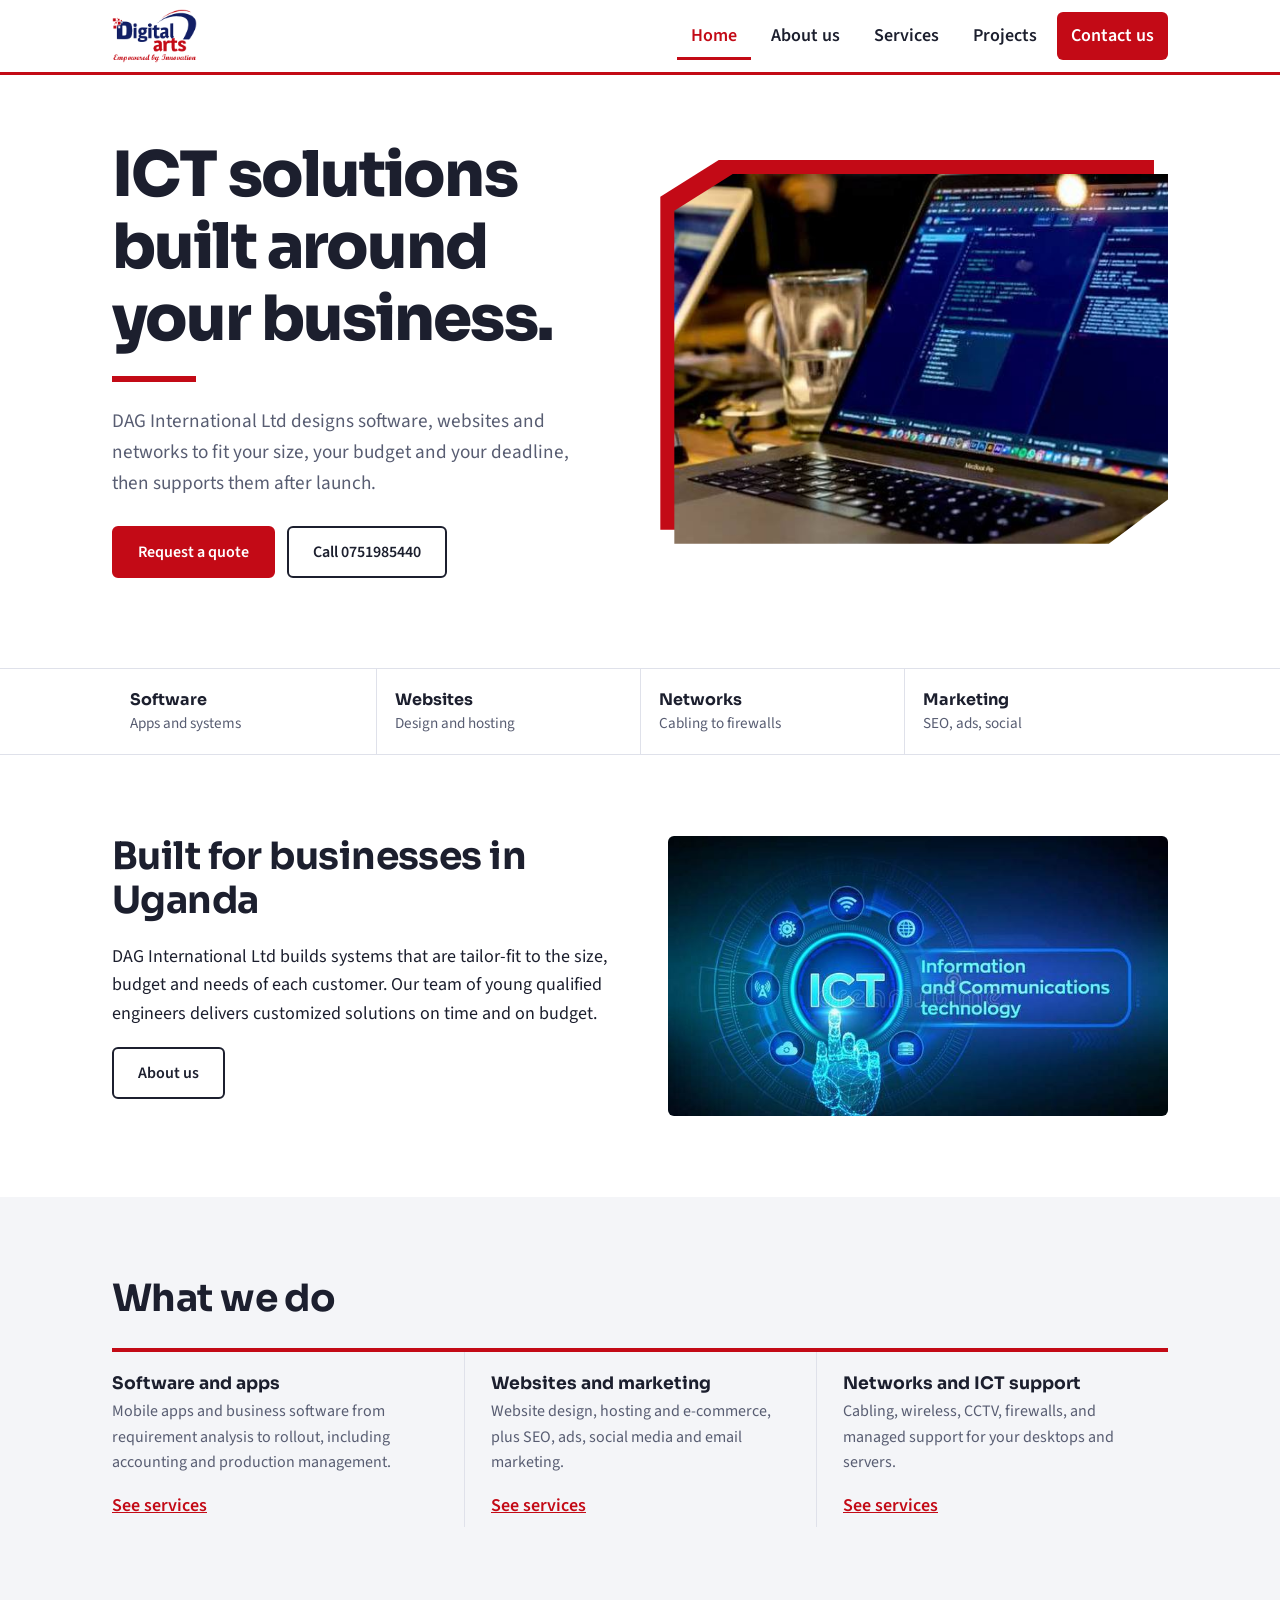
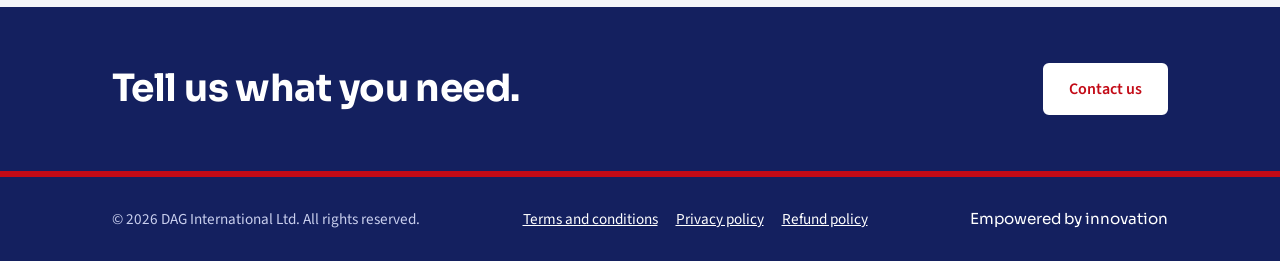
<file: index.html>
<!DOCTYPE html>
<html lang="en">
<head>
<meta charset="utf-8">
<meta name="viewport" content="width=device-width, initial-scale=1, viewport-fit=cover">
<title>DAG International Ltd | Digital Arts, ICT Solutions in Uganda</title>
<meta name="description" content="DAG International Ltd (Digital Arts) builds software, websites, networks and digital marketing for businesses in Uganda.">
<link rel="preconnect" href="https://fonts.googleapis.com">
<link rel="preconnect" href="https://fonts.gstatic.com" crossorigin>
<link href="https://fonts.googleapis.com/css2?family=Sora:wght@500;700;800&family=Source+Sans+3:wght@400;600&display=swap" rel="stylesheet">
<link rel="icon" href="assets/logo.png">
<link rel="stylesheet" href="assets/style.css">
</head>
<body>
<header>
  <div class="wrap">
    <a class="brand" href="index.html" aria-label="DAG International Ltd, Digital Arts home"><img src="assets/logo.png" alt="Digital Arts, empowered by innovation"></a>
    <button id="tg" aria-expanded="false" aria-controls="nav">Menu</button>
    <nav id="nav" aria-label="Main">
      <ul>
        <li><a aria-current="page" href="index.html">Home</a></li>
        <li><a href="about.html">About us</a></li>
        <li><a href="services.html">Services</a></li>
        <li><a href="projects.html">Projects</a></li>
        <li><a class="cta" href="contact.html">Contact us</a></li>
      </ul>
    </nav>
  </div>
</header>
<main>
<section id="home" class="hero">
  <div class="wrap">
    <div>
      <h1>ICT solutions built around your business.</h1>
      <p class="lead">DAG International Ltd designs software, websites and networks to fit your size, your budget and your deadline, then supports them after launch.</p>
      <div class="btns">
        <a class="btn red" href="contact.html">Request a quote</a>
        <a class="btn line" href="tel:+256751985440">Call 0751985440</a>
      </div>
    </div>
    <div class="shot"><img src="assets/hero.jpg" alt="Code open on a laptop in a developer’s workspace"></div>
  </div>
</section>
<div class="facts">
  <div class="wrap"><ul>
    <li>Software<span>Apps and systems</span></li>
    <li>Websites<span>Design and hosting</span></li>
    <li>Networks<span>Cabling to firewalls</span></li>
    <li>Marketing<span>SEO, ads, social</span></li>
  </ul></div>
</div>
<section><div class="wrap"><div class="about"><div><h2>Built for businesses in Uganda</h2><p>DAG International Ltd builds systems that are tailor-fit to the size, budget and needs of each customer. Our team of young qualified engineers delivers customized solutions on time and on budget.</p><p><a class="btn line" href="about.html">About us</a></p></div><img src="assets/ict.jpg" alt="Information and communications technology graphic" loading="lazy"></div></div></section>
<section class="alt"><div class="wrap"><h2>What we do</h2><div class="tz">
<div><h3>Software and apps</h3><p>Mobile apps and business software from requirement analysis to rollout, including accounting and production management.</p><a href="services.html">See services</a></div>
<div><h3>Websites and marketing</h3><p>Website design, hosting and e-commerce, plus SEO, ads, social media and email marketing.</p><a href="services.html">See services</a></div>
<div><h3>Networks and ICT support</h3><p>Cabling, wireless, CCTV, firewalls, and managed support for your desktops and servers.</p><a href="services.html">See services</a></div>
</div></div></section>
<div class="band-cta"><div class="wrap"><h2>Tell us what you need.</h2><a class="btn red" href="contact.html">Contact us</a></div></div>
</main>

<footer>
  <div class="wrap">
    <span>© <span id="y">2026</span> DAG International Ltd. All rights reserved.</span>
    <span class="flinks"><a href="terms.html">Terms and conditions</a><a href="privacy.html">Privacy policy</a><a href="refund.html">Refund policy</a></span>
    <em>Empowered by innovation</em>
  </div>
</footer>
<script>
document.getElementById("y").textContent=new Date().getFullYear();
var tg=document.getElementById("tg"),nav=document.getElementById("nav");
tg.addEventListener("click",function(){var o=nav.classList.toggle("open");tg.setAttribute("aria-expanded",o)});
nav.addEventListener("click",function(e){if(e.target.tagName==="A"){nav.classList.remove("open");tg.setAttribute("aria-expanded","false")}});
document.getElementById("f").addEventListener("submit",function(e){
  e.preventDefault();
  var n=document.getElementById("n").value.trim(),c=document.getElementById("c").value.trim(),m=document.getElementById("m").value.trim(),out=document.getElementById("msg");
  if(!n||!c||!m){out.textContent="Please fill in your name, contact and message.";return}
  out.textContent="Opening your email app. Press send to finish.";
  window.location.href="mailto:matovuabdul81@gmail.com?subject="+encodeURIComponent("Website enquiry from "+n)+"&body="+encodeURIComponent("Name: "+n+"\nContact: "+c+"\n\n"+m);
});
</script>
</body>
</html>
</file>
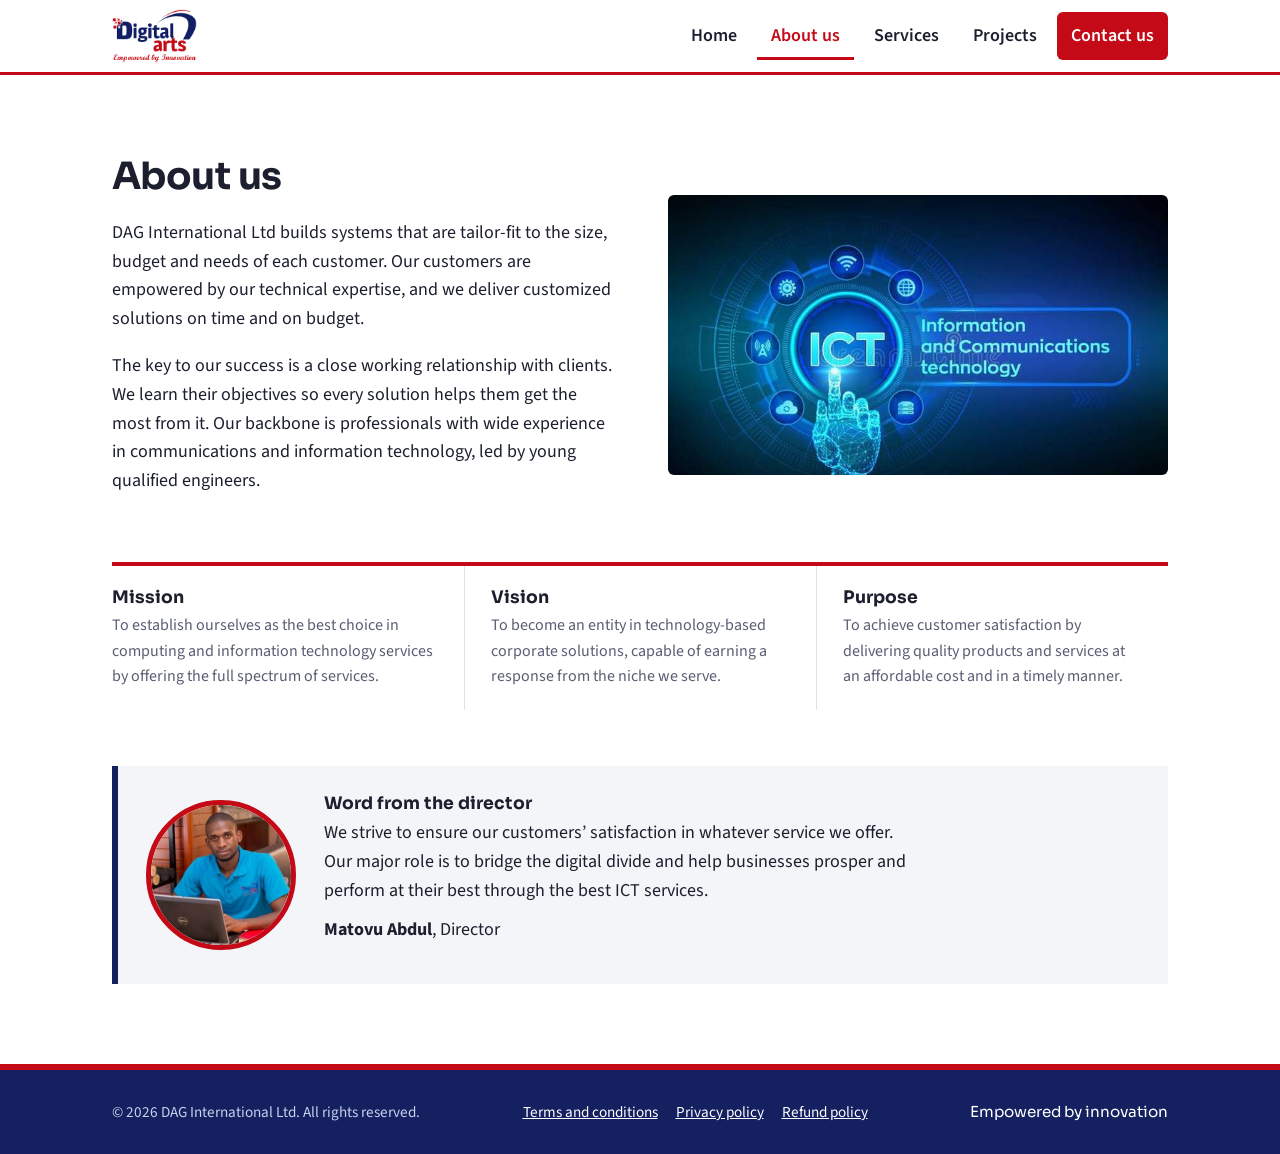
<file: about.html>
<!DOCTYPE html>
<html lang="en">
<head>
<meta charset="utf-8">
<meta name="viewport" content="width=device-width, initial-scale=1, viewport-fit=cover">
<title>About us | DAG International Ltd</title>
<meta name="description" content="About DAG International Ltd: our mission, vision, purpose and director.">
<link rel="preconnect" href="https://fonts.googleapis.com">
<link rel="preconnect" href="https://fonts.gstatic.com" crossorigin>
<link href="https://fonts.googleapis.com/css2?family=Sora:wght@500;700;800&family=Source+Sans+3:wght@400;600&display=swap" rel="stylesheet">
<link rel="icon" href="assets/logo.png">
<link rel="stylesheet" href="assets/style.css">
</head>
<body>
<header>
  <div class="wrap">
    <a class="brand" href="index.html" aria-label="DAG International Ltd, Digital Arts home"><img src="assets/logo.png" alt="Digital Arts, empowered by innovation"></a>
    <button id="tg" aria-expanded="false" aria-controls="nav">Menu</button>
    <nav id="nav" aria-label="Main">
      <ul>
        <li><a href="index.html">Home</a></li>
        <li><a aria-current="page" href="about.html">About us</a></li>
        <li><a href="services.html">Services</a></li>
        <li><a href="projects.html">Projects</a></li>
        <li><a class="cta" href="contact.html">Contact us</a></li>
      </ul>
    </nav>
  </div>
</header>
<main>
<section id="about">
  <div class="wrap">
    <div class="about">
      <div>
        <h2>About us</h2>
        <p>DAG International Ltd builds systems that are tailor-fit to the size, budget and needs of each customer. Our customers are empowered by our technical expertise, and we deliver customized solutions on time and on budget.</p>
        <p>The key to our success is a close working relationship with clients. We learn their objectives so every solution helps them get the most from it. Our backbone is professionals with wide experience in communications and information technology, led by young qualified engineers.</p>
      </div>
      <img src="assets/ict.jpg" alt="Information and communications technology graphic" loading="lazy">
    </div>
    <div class="triad">
      <div><h3>Mission</h3><p>To establish ourselves as the best choice in computing and information technology services by offering the full spectrum of services.</p></div>
      <div><h3>Vision</h3><p>To become an entity in technology-based corporate solutions, capable of earning a response from the niche we serve.</p></div>
      <div><h3>Purpose</h3><p>To achieve customer satisfaction by delivering quality products and services at an affordable cost and in a timely manner.</p></div>
    </div>
    <div class="dir">
      <img src="assets/dir.jpg" alt="Matovu Abdul, Director" loading="lazy">
      <div>
        <h3>Word from the director</h3>
        <p>We strive to ensure our customers’ satisfaction in whatever service we offer. Our major role is to bridge the digital divide and help businesses prosper and perform at their best through the best ICT services.</p>
        <p><b>Matovu Abdul</b>, Director</p>
      </div>
    </div>
  </div>
</section>
</main>

<footer>
  <div class="wrap">
    <span>© <span id="y">2026</span> DAG International Ltd. All rights reserved.</span>
    <span class="flinks"><a href="terms.html">Terms and conditions</a><a href="privacy.html">Privacy policy</a><a href="refund.html">Refund policy</a></span>
    <em>Empowered by innovation</em>
  </div>
</footer>
<script>
document.getElementById("y").textContent=new Date().getFullYear();
var tg=document.getElementById("tg"),nav=document.getElementById("nav");
tg.addEventListener("click",function(){var o=nav.classList.toggle("open");tg.setAttribute("aria-expanded",o)});
nav.addEventListener("click",function(e){if(e.target.tagName==="A"){nav.classList.remove("open");tg.setAttribute("aria-expanded","false")}});
document.getElementById("f").addEventListener("submit",function(e){
  e.preventDefault();
  var n=document.getElementById("n").value.trim(),c=document.getElementById("c").value.trim(),m=document.getElementById("m").value.trim(),out=document.getElementById("msg");
  if(!n||!c||!m){out.textContent="Please fill in your name, contact and message.";return}
  out.textContent="Opening your email app. Press send to finish.";
  window.location.href="mailto:matovuabdul81@gmail.com?subject="+encodeURIComponent("Website enquiry from "+n)+"&body="+encodeURIComponent("Name: "+n+"\nContact: "+c+"\n\n"+m);
});
</script>
</body>
</html>
</file>
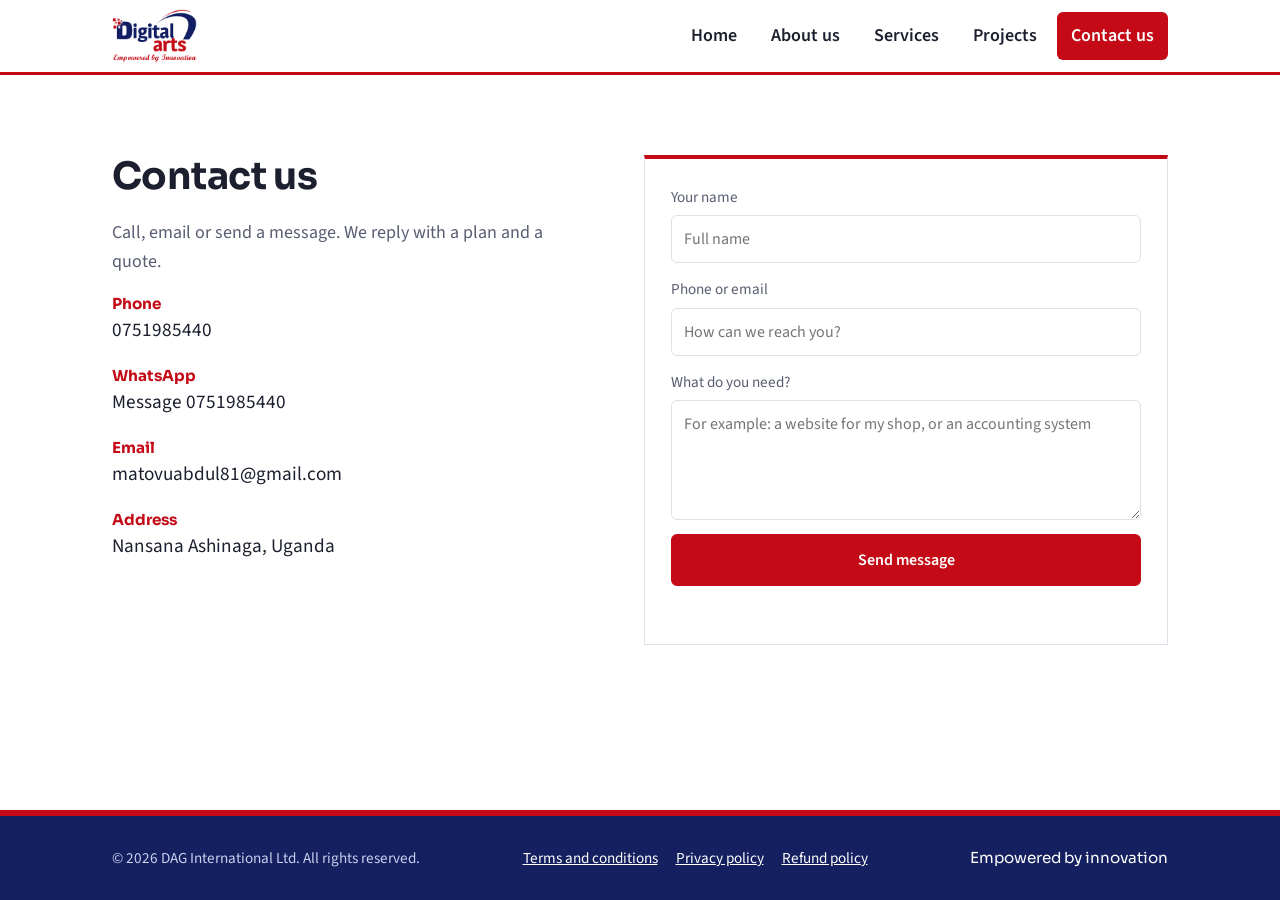
<file: contact.html>
<!DOCTYPE html>
<html lang="en">
<head>
<meta charset="utf-8">
<meta name="viewport" content="width=device-width, initial-scale=1, viewport-fit=cover">
<title>Contact us | DAG International Ltd</title>
<meta name="description" content="Phone, WhatsApp, email and address of DAG International Ltd.">
<link rel="preconnect" href="https://fonts.googleapis.com">
<link rel="preconnect" href="https://fonts.gstatic.com" crossorigin>
<link href="https://fonts.googleapis.com/css2?family=Sora:wght@500;700;800&family=Source+Sans+3:wght@400;600&display=swap" rel="stylesheet">
<link rel="icon" href="assets/logo.png">
<link rel="stylesheet" href="assets/style.css">
</head>
<body>
<header>
  <div class="wrap">
    <a class="brand" href="index.html" aria-label="DAG International Ltd, Digital Arts home"><img src="assets/logo.png" alt="Digital Arts, empowered by innovation"></a>
    <button id="tg" aria-expanded="false" aria-controls="nav">Menu</button>
    <nav id="nav" aria-label="Main">
      <ul>
        <li><a href="index.html">Home</a></li>
        <li><a href="about.html">About us</a></li>
        <li><a href="services.html">Services</a></li>
        <li><a href="projects.html">Projects</a></li>
        <li><a class="cta" href="contact.html">Contact us</a></li>
      </ul>
    </nav>
  </div>
</header>
<main>
<section id="contact">
  <div class="wrap contact">
    <div class="info">
      <h2>Contact us</h2>
      <p style="color:var(--muted)">Call, email or send a message. We reply with a plan and a quote.</p>
      <a href="tel:+256751985440"><b>Phone</b><span>0751985440</span></a>
      <a href="https://wa.me/256751985440"><b>WhatsApp</b><span>Message 0751985440</span></a>
      <a href="mailto:matovuabdul81@gmail.com"><b>Email</b><span>matovuabdul81@gmail.com</span></a>
      <div><b>Address</b><span>Nansana Ashinaga, Uganda</span></div>
    </div>
    <form id="f" novalidate>
      <label>Your name<input id="n" autocomplete="name" placeholder="Full name" required></label>
      <label>Phone or email<input id="c" autocomplete="email" placeholder="How can we reach you?" required></label>
      <label>What do you need?<textarea id="m" placeholder="For example: a website for my shop, or an accounting system" required></textarea></label>
      <button class="btn red" type="submit">Send message</button>
      <p id="msg" role="status"></p>
    </form>
  </div>
</section>
</main>

<footer>
  <div class="wrap">
    <span>© <span id="y">2026</span> DAG International Ltd. All rights reserved.</span>
    <span class="flinks"><a href="terms.html">Terms and conditions</a><a href="privacy.html">Privacy policy</a><a href="refund.html">Refund policy</a></span>
    <em>Empowered by innovation</em>
  </div>
</footer>
<script>
document.getElementById("y").textContent=new Date().getFullYear();
var tg=document.getElementById("tg"),nav=document.getElementById("nav");
tg.addEventListener("click",function(){var o=nav.classList.toggle("open");tg.setAttribute("aria-expanded",o)});
nav.addEventListener("click",function(e){if(e.target.tagName==="A"){nav.classList.remove("open");tg.setAttribute("aria-expanded","false")}});
document.getElementById("f").addEventListener("submit",function(e){
  e.preventDefault();
  var n=document.getElementById("n").value.trim(),c=document.getElementById("c").value.trim(),m=document.getElementById("m").value.trim(),out=document.getElementById("msg");
  if(!n||!c||!m){out.textContent="Please fill in your name, contact and message.";return}
  out.textContent="Opening your email app. Press send to finish.";
  window.location.href="mailto:matovuabdul81@gmail.com?subject="+encodeURIComponent("Website enquiry from "+n)+"&body="+encodeURIComponent("Name: "+n+"\nContact: "+c+"\n\n"+m);
});
</script>
</body>
</html>
</file>
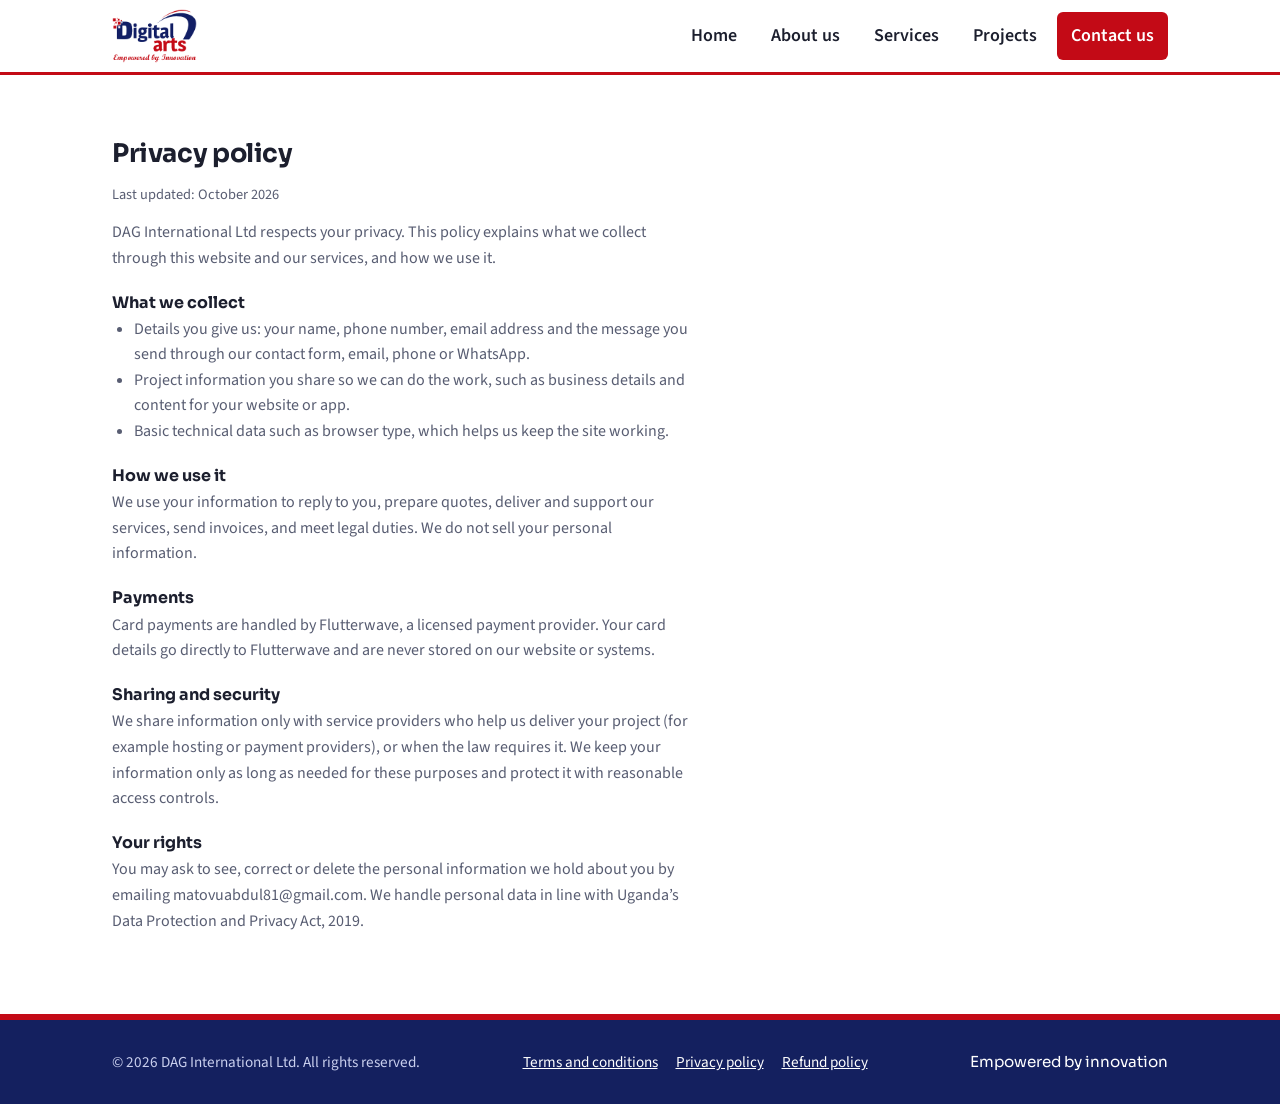
<file: privacy.html>
<!DOCTYPE html>
<html lang="en">
<head>
<meta charset="utf-8">
<meta name="viewport" content="width=device-width, initial-scale=1, viewport-fit=cover">
<title>Privacy policy | DAG International Ltd</title>
<meta name="description" content="Privacy policy of DAG International Ltd.">
<link rel="preconnect" href="https://fonts.googleapis.com">
<link rel="preconnect" href="https://fonts.gstatic.com" crossorigin>
<link href="https://fonts.googleapis.com/css2?family=Sora:wght@500;700;800&family=Source+Sans+3:wght@400;600&display=swap" rel="stylesheet">
<link rel="icon" href="assets/logo.png">
<link rel="stylesheet" href="assets/style.css">
</head>
<body>
<header>
  <div class="wrap">
    <a class="brand" href="index.html" aria-label="DAG International Ltd, Digital Arts home"><img src="assets/logo.png" alt="Digital Arts, empowered by innovation"></a>
    <button id="tg" aria-expanded="false" aria-controls="nav">Menu</button>
    <nav id="nav" aria-label="Main">
      <ul>
        <li><a href="index.html">Home</a></li>
        <li><a href="about.html">About us</a></li>
        <li><a href="services.html">Services</a></li>
        <li><a href="projects.html">Projects</a></li>
        <li><a class="cta" href="contact.html">Contact us</a></li>
      </ul>
    </nav>
  </div>
</header>
<main>
<section id="privacy" class="legal "><div class="wrap"><h2>Privacy policy</h2><p class="upd">Last updated: October 2026</p>
<p>DAG International Ltd respects your privacy. This policy explains what we collect through this website and our services, and how we use it.</p>
<h3>What we collect</h3><ul><li>Details you give us: your name, phone number, email address and the message you send through our contact form, email, phone or WhatsApp.</li><li>Project information you share so we can do the work, such as business details and content for your website or app.</li><li>Basic technical data such as browser type, which helps us keep the site working.</li></ul>
<h3>How we use it</h3><p>We use your information to reply to you, prepare quotes, deliver and support our services, send invoices, and meet legal duties. We do not sell your personal information.</p>
<h3>Payments</h3><p>Card payments are handled by Flutterwave, a licensed payment provider. Your card details go directly to Flutterwave and are never stored on our website or systems.</p>
<h3>Sharing and security</h3><p>We share information only with service providers who help us deliver your project (for example hosting or payment providers), or when the law requires it. We keep your information only as long as needed for these purposes and protect it with reasonable access controls.</p>
<h3>Your rights</h3><p>You may ask to see, correct or delete the personal information we hold about you by emailing matovuabdul81@gmail.com. We handle personal data in line with Uganda’s Data Protection and Privacy Act, 2019.</p></div></section>
</main>

<footer>
  <div class="wrap">
    <span>© <span id="y">2026</span> DAG International Ltd. All rights reserved.</span>
    <span class="flinks"><a href="terms.html">Terms and conditions</a><a href="privacy.html">Privacy policy</a><a href="refund.html">Refund policy</a></span>
    <em>Empowered by innovation</em>
  </div>
</footer>
<script>
document.getElementById("y").textContent=new Date().getFullYear();
var tg=document.getElementById("tg"),nav=document.getElementById("nav");
tg.addEventListener("click",function(){var o=nav.classList.toggle("open");tg.setAttribute("aria-expanded",o)});
nav.addEventListener("click",function(e){if(e.target.tagName==="A"){nav.classList.remove("open");tg.setAttribute("aria-expanded","false")}});
document.getElementById("f").addEventListener("submit",function(e){
  e.preventDefault();
  var n=document.getElementById("n").value.trim(),c=document.getElementById("c").value.trim(),m=document.getElementById("m").value.trim(),out=document.getElementById("msg");
  if(!n||!c||!m){out.textContent="Please fill in your name, contact and message.";return}
  out.textContent="Opening your email app. Press send to finish.";
  window.location.href="mailto:matovuabdul81@gmail.com?subject="+encodeURIComponent("Website enquiry from "+n)+"&body="+encodeURIComponent("Name: "+n+"\nContact: "+c+"\n\n"+m);
});
</script>
</body>
</html>
</file>
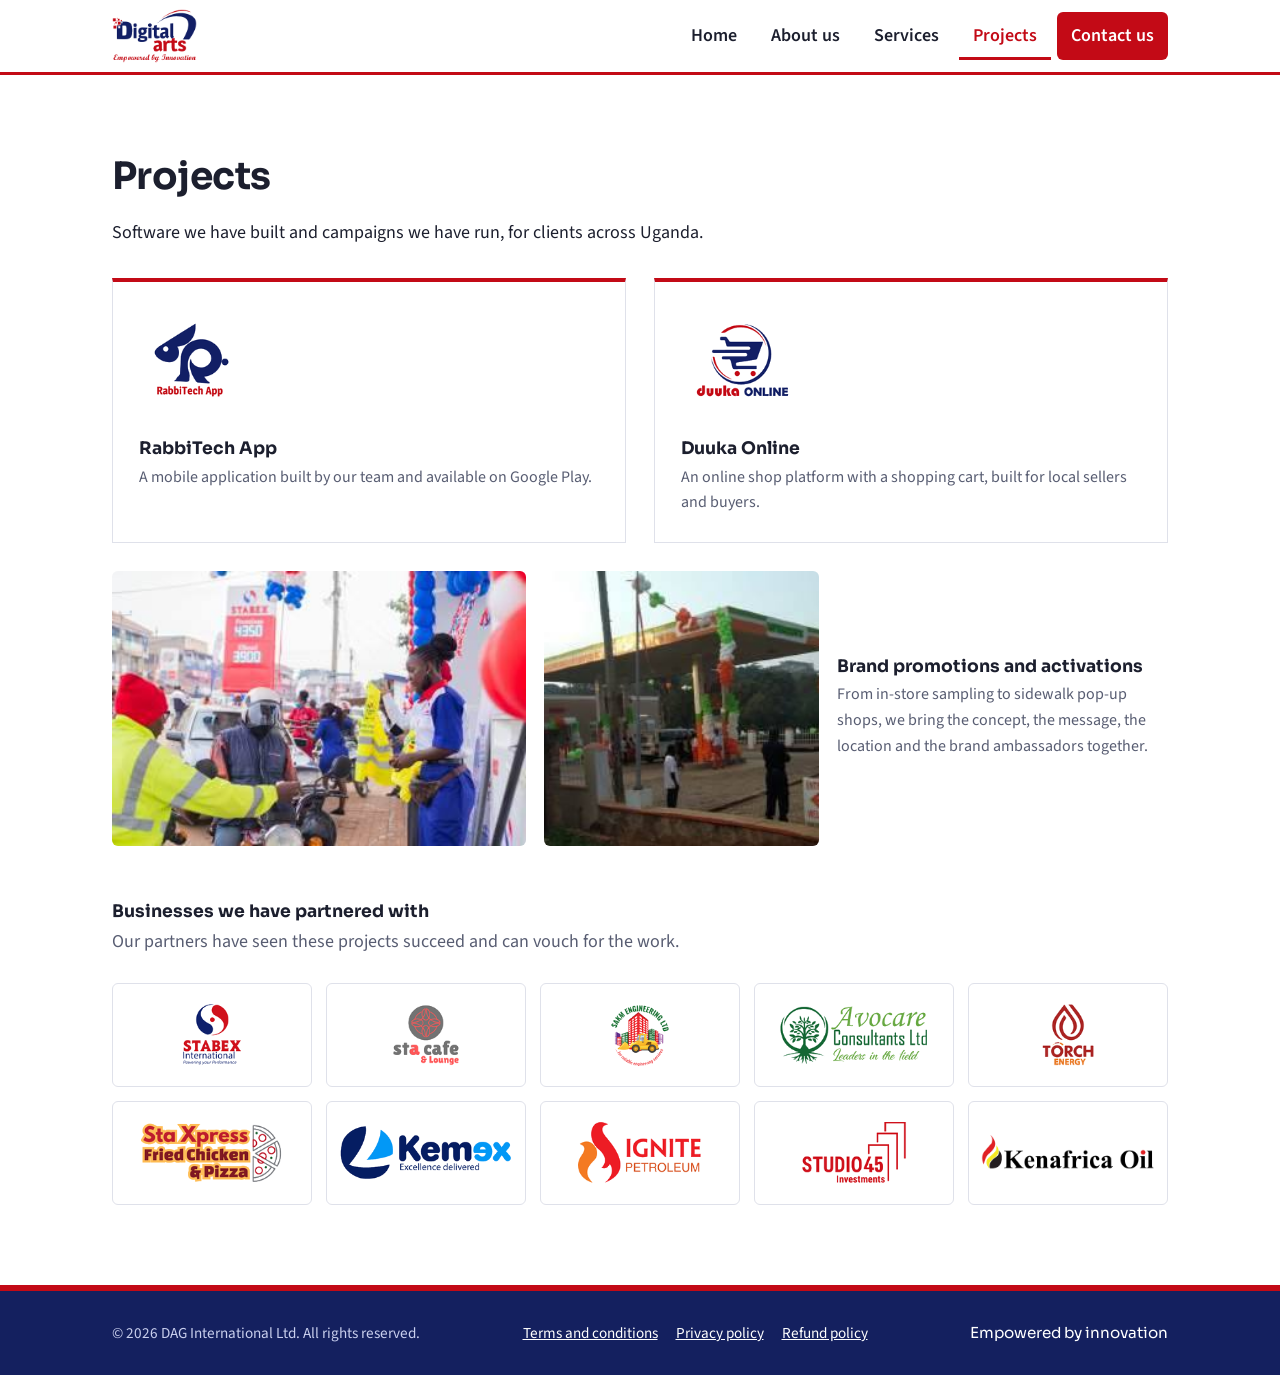
<file: projects.html>
<!DOCTYPE html>
<html lang="en">
<head>
<meta charset="utf-8">
<meta name="viewport" content="width=device-width, initial-scale=1, viewport-fit=cover">
<title>Projects | DAG International Ltd</title>
<meta name="description" content="Software, brand activations and partners of DAG International Ltd.">
<link rel="preconnect" href="https://fonts.googleapis.com">
<link rel="preconnect" href="https://fonts.gstatic.com" crossorigin>
<link href="https://fonts.googleapis.com/css2?family=Sora:wght@500;700;800&family=Source+Sans+3:wght@400;600&display=swap" rel="stylesheet">
<link rel="icon" href="assets/logo.png">
<link rel="stylesheet" href="assets/style.css">
</head>
<body>
<header>
  <div class="wrap">
    <a class="brand" href="index.html" aria-label="DAG International Ltd, Digital Arts home"><img src="assets/logo.png" alt="Digital Arts, empowered by innovation"></a>
    <button id="tg" aria-expanded="false" aria-controls="nav">Menu</button>
    <nav id="nav" aria-label="Main">
      <ul>
        <li><a href="index.html">Home</a></li>
        <li><a href="about.html">About us</a></li>
        <li><a href="services.html">Services</a></li>
        <li><a aria-current="page" href="projects.html">Projects</a></li>
        <li><a class="cta" href="contact.html">Contact us</a></li>
      </ul>
    </nav>
  </div>
</header>
<main>
<section id="projects">
  <div class="wrap">
    <h2>Projects</h2>
    <p>Software we have built and campaigns we have run, for clients across Uganda.</p>
    <div class="projects">
      <div class="proj"><div class="lg"><img src="assets/rabbitech.png" alt="RabbiTech App logo" loading="lazy"></div><h3>RabbiTech App</h3><p>A mobile application built by our team and available on Google Play.</p></div>
      <div class="proj"><div class="lg"><img src="assets/duuka.png" alt="Duuka Online logo" loading="lazy"></div><h3>Duuka Online</h3><p>An online shop platform with a shopping cart, built for local sellers and buyers.</p></div>
    </div>
    <div class="act">
      <img src="assets/act1.jpg" alt="Fuel station decorated for a brand activation" loading="lazy">
      <img src="assets/act2.jpg" alt="Brand ambassadors at a street promotion" loading="lazy">
      <div><h3>Brand promotions and activations</h3><p>From in-store sampling to sidewalk pop-up shops, we bring the concept, the message, the location and the brand ambassadors together.</p></div>
    </div>
    <h3 style="margin-top:56px">Businesses we have partnered with</h3>
    <p style="color:var(--muted);margin:6px 0 0">Our partners have seen these projects succeed and can vouch for the work.</p>
    <div class="clients">
      <div><img src="assets/stabex.png" alt="Stabex International" loading="lazy"></div>
      <div><img src="assets/stacafe.png" alt="Sta Cafe and Lounge" loading="lazy"></div>
      <div><img src="assets/sakm.png" alt="SAKM Engineering Ltd" loading="lazy"></div>
      <div><img src="assets/avocare.png" alt="Avocare Consultants Ltd" loading="lazy"></div>
      <div><img src="assets/torch.png" alt="Torch Energy" loading="lazy"></div>
      <div><img src="assets/staxpress.png" alt="Sta Xpress Fried Chicken and Pizza" loading="lazy"></div>
      <div><img src="assets/kemex.png" alt="Kemex" loading="lazy"></div>
      <div><img src="assets/ignite.png" alt="Ignite Petroleum" loading="lazy"></div>
      <div><img src="assets/studio45.png" alt="Studio 45 Investments" loading="lazy"></div>
      <div><img src="assets/kenafrica.png" alt="Kenafrica Oil" loading="lazy"></div>
    </div>
  </div>
</section>
</main>

<footer>
  <div class="wrap">
    <span>© <span id="y">2026</span> DAG International Ltd. All rights reserved.</span>
    <span class="flinks"><a href="terms.html">Terms and conditions</a><a href="privacy.html">Privacy policy</a><a href="refund.html">Refund policy</a></span>
    <em>Empowered by innovation</em>
  </div>
</footer>
<script>
document.getElementById("y").textContent=new Date().getFullYear();
var tg=document.getElementById("tg"),nav=document.getElementById("nav");
tg.addEventListener("click",function(){var o=nav.classList.toggle("open");tg.setAttribute("aria-expanded",o)});
nav.addEventListener("click",function(e){if(e.target.tagName==="A"){nav.classList.remove("open");tg.setAttribute("aria-expanded","false")}});
document.getElementById("f").addEventListener("submit",function(e){
  e.preventDefault();
  var n=document.getElementById("n").value.trim(),c=document.getElementById("c").value.trim(),m=document.getElementById("m").value.trim(),out=document.getElementById("msg");
  if(!n||!c||!m){out.textContent="Please fill in your name, contact and message.";return}
  out.textContent="Opening your email app. Press send to finish.";
  window.location.href="mailto:matovuabdul81@gmail.com?subject="+encodeURIComponent("Website enquiry from "+n)+"&body="+encodeURIComponent("Name: "+n+"\nContact: "+c+"\n\n"+m);
});
</script>
</body>
</html>
</file>
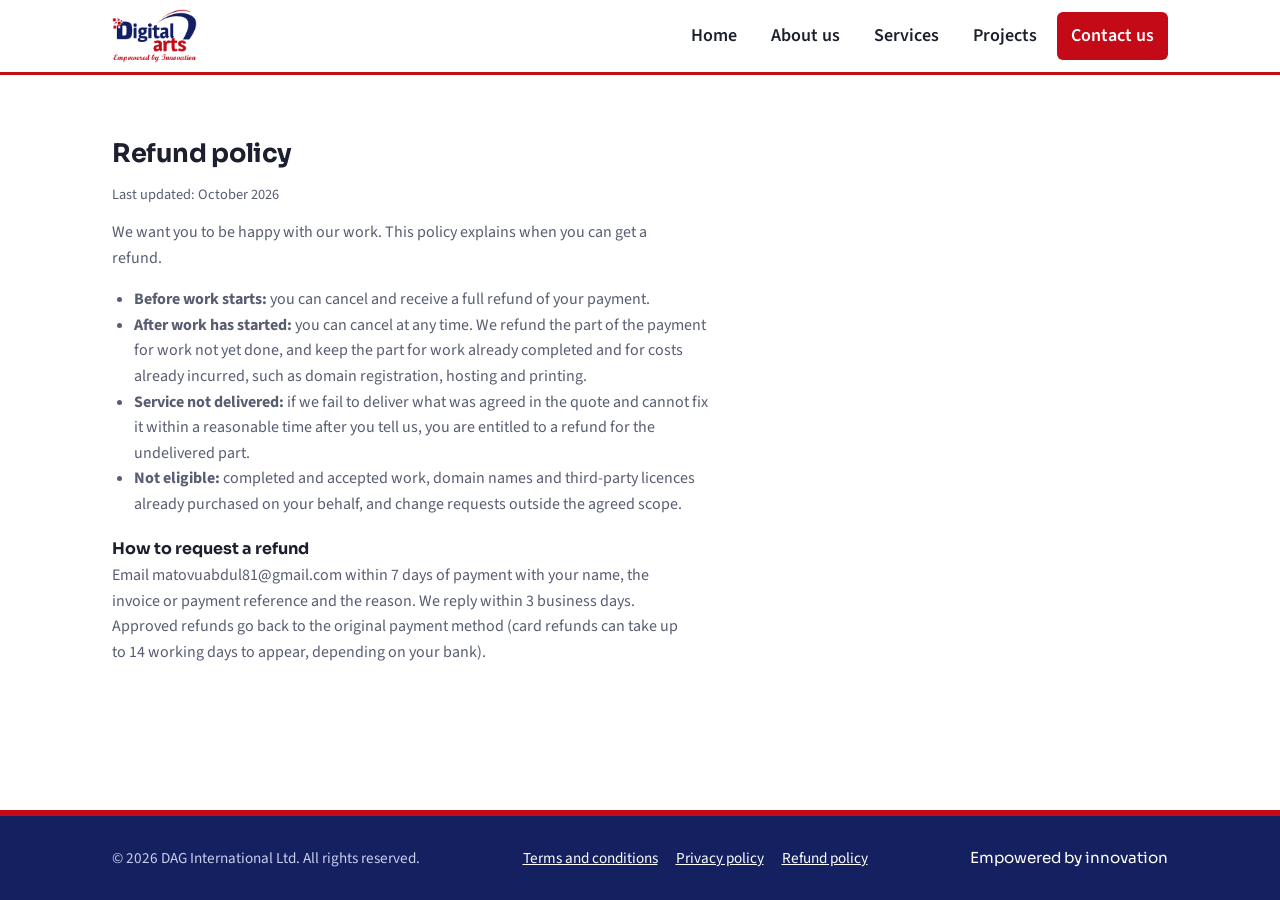
<file: refund.html>
<!DOCTYPE html>
<html lang="en">
<head>
<meta charset="utf-8">
<meta name="viewport" content="width=device-width, initial-scale=1, viewport-fit=cover">
<title>Refund policy | DAG International Ltd</title>
<meta name="description" content="Refund policy of DAG International Ltd.">
<link rel="preconnect" href="https://fonts.googleapis.com">
<link rel="preconnect" href="https://fonts.gstatic.com" crossorigin>
<link href="https://fonts.googleapis.com/css2?family=Sora:wght@500;700;800&family=Source+Sans+3:wght@400;600&display=swap" rel="stylesheet">
<link rel="icon" href="assets/logo.png">
<link rel="stylesheet" href="assets/style.css">
</head>
<body>
<header>
  <div class="wrap">
    <a class="brand" href="index.html" aria-label="DAG International Ltd, Digital Arts home"><img src="assets/logo.png" alt="Digital Arts, empowered by innovation"></a>
    <button id="tg" aria-expanded="false" aria-controls="nav">Menu</button>
    <nav id="nav" aria-label="Main">
      <ul>
        <li><a href="index.html">Home</a></li>
        <li><a href="about.html">About us</a></li>
        <li><a href="services.html">Services</a></li>
        <li><a href="projects.html">Projects</a></li>
        <li><a class="cta" href="contact.html">Contact us</a></li>
      </ul>
    </nav>
  </div>
</header>
<main>
<section id="refund" class="legal"><div class="wrap"><h2>Refund policy</h2><p class="upd">Last updated: October 2026</p>
<p>We want you to be happy with our work. This policy explains when you can get a refund.</p>
<ul><li><b>Before work starts:</b> you can cancel and receive a full refund of your payment.</li><li><b>After work has started:</b> you can cancel at any time. We refund the part of the payment for work not yet done, and keep the part for work already completed and for costs already incurred, such as domain registration, hosting and printing.</li><li><b>Service not delivered:</b> if we fail to deliver what was agreed in the quote and cannot fix it within a reasonable time after you tell us, you are entitled to a refund for the undelivered part.</li><li><b>Not eligible:</b> completed and accepted work, domain names and third-party licences already purchased on your behalf, and change requests outside the agreed scope.</li></ul>
<h3>How to request a refund</h3><p>Email matovuabdul81@gmail.com within 7 days of payment with your name, the invoice or payment reference and the reason. We reply within 3 business days. Approved refunds go back to the original payment method (card refunds can take up to 14 working days to appear, depending on your bank).</p></div></section>
</main>

<footer>
  <div class="wrap">
    <span>© <span id="y">2026</span> DAG International Ltd. All rights reserved.</span>
    <span class="flinks"><a href="terms.html">Terms and conditions</a><a href="privacy.html">Privacy policy</a><a href="refund.html">Refund policy</a></span>
    <em>Empowered by innovation</em>
  </div>
</footer>
<script>
document.getElementById("y").textContent=new Date().getFullYear();
var tg=document.getElementById("tg"),nav=document.getElementById("nav");
tg.addEventListener("click",function(){var o=nav.classList.toggle("open");tg.setAttribute("aria-expanded",o)});
nav.addEventListener("click",function(e){if(e.target.tagName==="A"){nav.classList.remove("open");tg.setAttribute("aria-expanded","false")}});
document.getElementById("f").addEventListener("submit",function(e){
  e.preventDefault();
  var n=document.getElementById("n").value.trim(),c=document.getElementById("c").value.trim(),m=document.getElementById("m").value.trim(),out=document.getElementById("msg");
  if(!n||!c||!m){out.textContent="Please fill in your name, contact and message.";return}
  out.textContent="Opening your email app. Press send to finish.";
  window.location.href="mailto:matovuabdul81@gmail.com?subject="+encodeURIComponent("Website enquiry from "+n)+"&body="+encodeURIComponent("Name: "+n+"\nContact: "+c+"\n\n"+m);
});
</script>
</body>
</html>
</file>
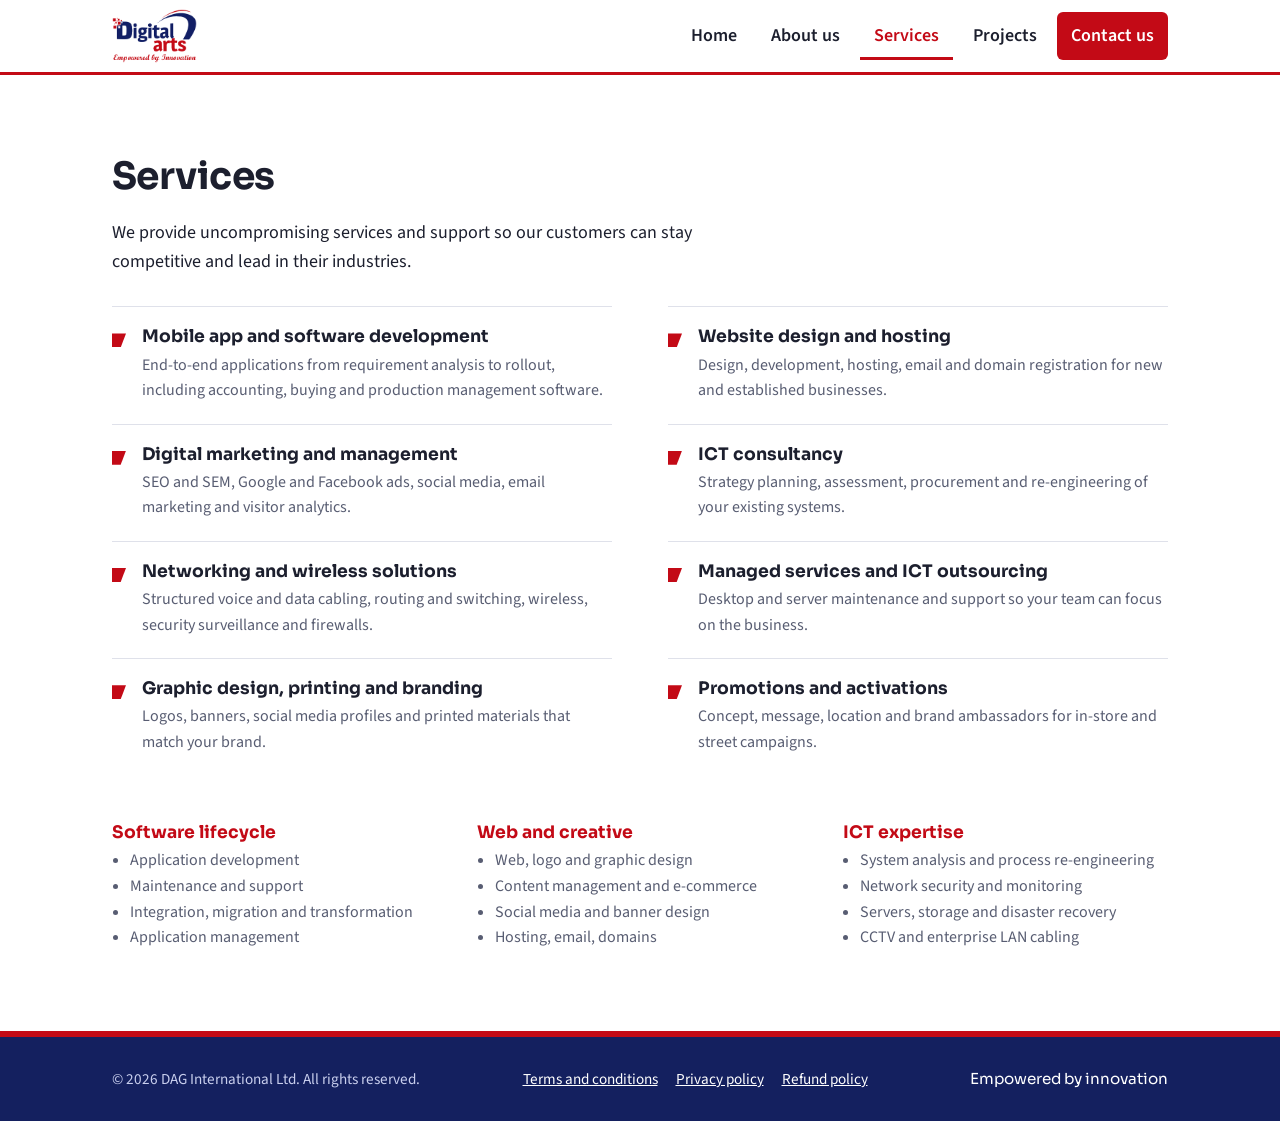
<file: services.html>
<!DOCTYPE html>
<html lang="en">
<head>
<meta charset="utf-8">
<meta name="viewport" content="width=device-width, initial-scale=1, viewport-fit=cover">
<title>Services | DAG International Ltd</title>
<meta name="description" content="Software, websites, digital marketing, ICT consultancy, networking and more.">
<link rel="preconnect" href="https://fonts.googleapis.com">
<link rel="preconnect" href="https://fonts.gstatic.com" crossorigin>
<link href="https://fonts.googleapis.com/css2?family=Sora:wght@500;700;800&family=Source+Sans+3:wght@400;600&display=swap" rel="stylesheet">
<link rel="icon" href="assets/logo.png">
<link rel="stylesheet" href="assets/style.css">
</head>
<body>
<header>
  <div class="wrap">
    <a class="brand" href="index.html" aria-label="DAG International Ltd, Digital Arts home"><img src="assets/logo.png" alt="Digital Arts, empowered by innovation"></a>
    <button id="tg" aria-expanded="false" aria-controls="nav">Menu</button>
    <nav id="nav" aria-label="Main">
      <ul>
        <li><a href="index.html">Home</a></li>
        <li><a href="about.html">About us</a></li>
        <li><a aria-current="page" href="services.html">Services</a></li>
        <li><a href="projects.html">Projects</a></li>
        <li><a class="cta" href="contact.html">Contact us</a></li>
      </ul>
    </nav>
  </div>
</header>
<main>
<section id="services">
  <div class="wrap">
    <h2>Services</h2>
    <p>We provide uncompromising services and support so our customers can stay competitive and lead in their industries.</p>
    <ul class="svc">
      <li><div><h3>Mobile app and software development</h3><p>End-to-end applications from requirement analysis to rollout, including accounting, buying and production management software.</p></div></li>
      <li><div><h3>Website design and hosting</h3><p>Design, development, hosting, email and domain registration for new and established businesses.</p></div></li>
      <li><div><h3>Digital marketing and management</h3><p>SEO and SEM, Google and Facebook ads, social media, email marketing and visitor analytics.</p></div></li>
      <li><div><h3>ICT consultancy</h3><p>Strategy planning, assessment, procurement and re-engineering of your existing systems.</p></div></li>
      <li><div><h3>Networking and wireless solutions</h3><p>Structured voice and data cabling, routing and switching, wireless, security surveillance and firewalls.</p></div></li>
      <li><div><h3>Managed services and ICT outsourcing</h3><p>Desktop and server maintenance and support so your team can focus on the business.</p></div></li>
      <li><div><h3>Graphic design, printing and branding</h3><p>Logos, banners, social media profiles and printed materials that match your brand.</p></div></li>
      <li><div><h3>Promotions and activations</h3><p>Concept, message, location and brand ambassadors for in-store and street campaigns.</p></div></li>
    </ul>
    <div class="more">
      <div><h3>Software lifecycle</h3><ul><li>Application development</li><li>Maintenance and support</li><li>Integration, migration and transformation</li><li>Application management</li></ul></div>
      <div><h3>Web and creative</h3><ul><li>Web, logo and graphic design</li><li>Content management and e-commerce</li><li>Social media and banner design</li><li>Hosting, email, domains</li></ul></div>
      <div><h3>ICT expertise</h3><ul><li>System analysis and process re-engineering</li><li>Network security and monitoring</li><li>Servers, storage and disaster recovery</li><li>CCTV and enterprise LAN cabling</li></ul></div>
    </div>
  </div>
</section>
</main>

<footer>
  <div class="wrap">
    <span>© <span id="y">2026</span> DAG International Ltd. All rights reserved.</span>
    <span class="flinks"><a href="terms.html">Terms and conditions</a><a href="privacy.html">Privacy policy</a><a href="refund.html">Refund policy</a></span>
    <em>Empowered by innovation</em>
  </div>
</footer>
<script>
document.getElementById("y").textContent=new Date().getFullYear();
var tg=document.getElementById("tg"),nav=document.getElementById("nav");
tg.addEventListener("click",function(){var o=nav.classList.toggle("open");tg.setAttribute("aria-expanded",o)});
nav.addEventListener("click",function(e){if(e.target.tagName==="A"){nav.classList.remove("open");tg.setAttribute("aria-expanded","false")}});
document.getElementById("f").addEventListener("submit",function(e){
  e.preventDefault();
  var n=document.getElementById("n").value.trim(),c=document.getElementById("c").value.trim(),m=document.getElementById("m").value.trim(),out=document.getElementById("msg");
  if(!n||!c||!m){out.textContent="Please fill in your name, contact and message.";return}
  out.textContent="Opening your email app. Press send to finish.";
  window.location.href="mailto:matovuabdul81@gmail.com?subject="+encodeURIComponent("Website enquiry from "+n)+"&body="+encodeURIComponent("Name: "+n+"\nContact: "+c+"\n\n"+m);
});
</script>
</body>
</html>
</file>
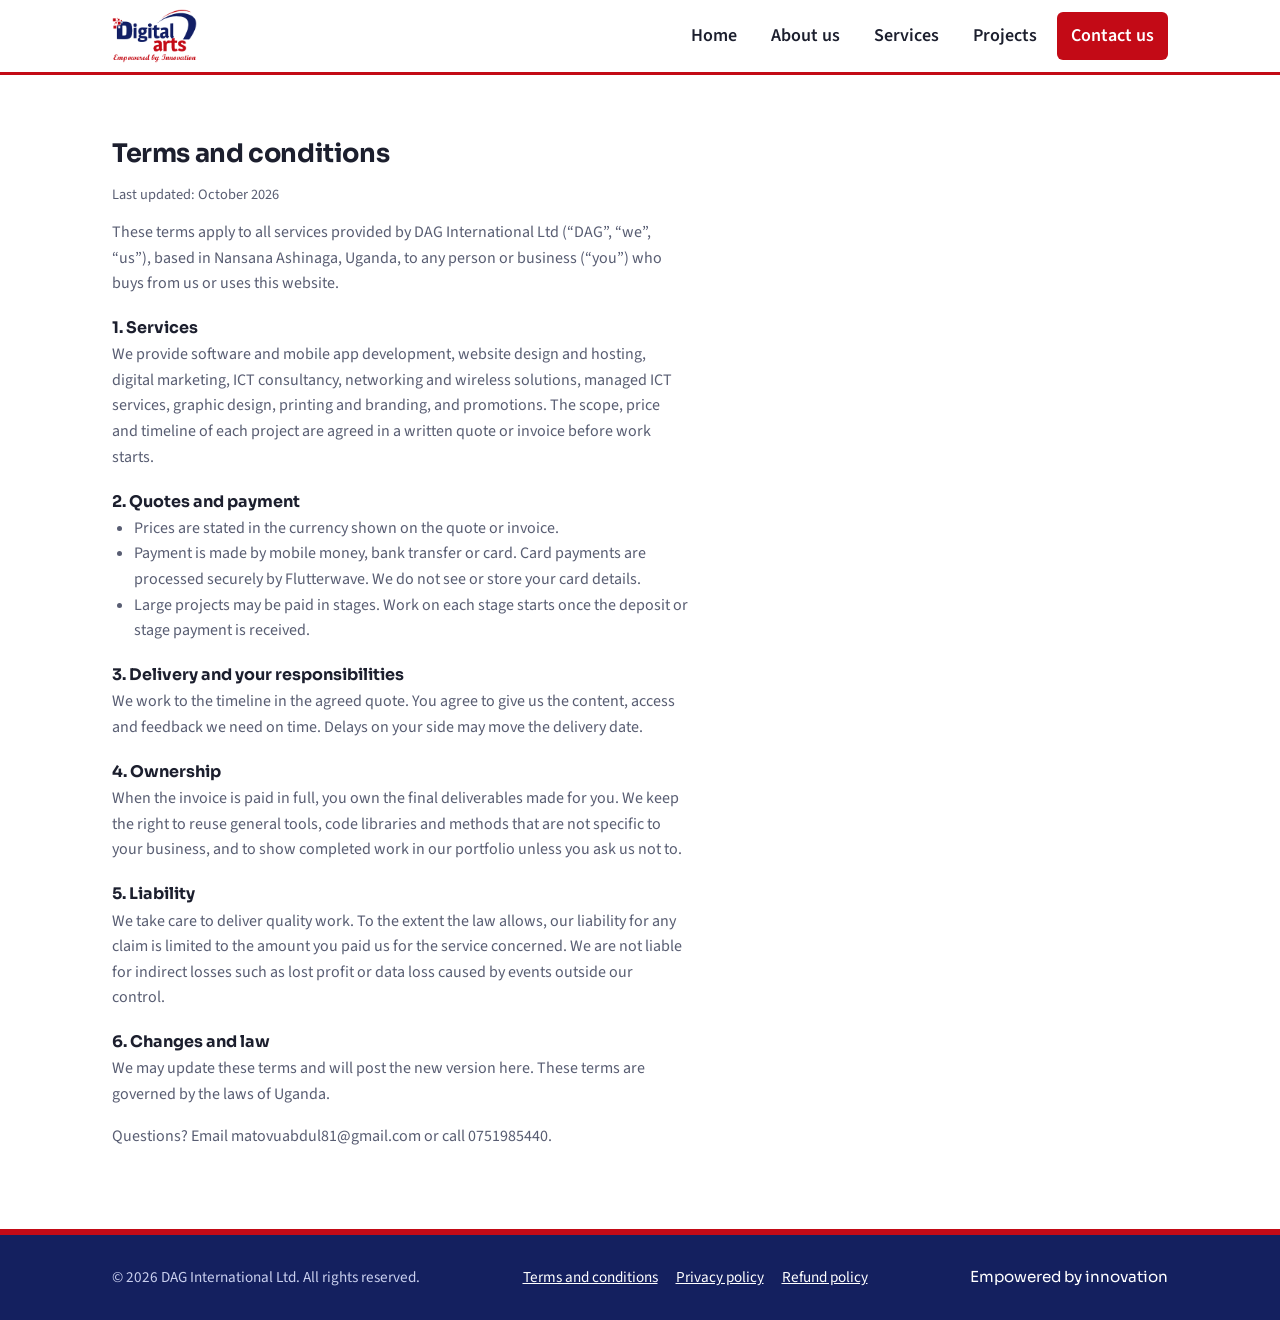
<file: terms.html>
<!DOCTYPE html>
<html lang="en">
<head>
<meta charset="utf-8">
<meta name="viewport" content="width=device-width, initial-scale=1, viewport-fit=cover">
<title>Terms and conditions | DAG International Ltd</title>
<meta name="description" content="Terms and conditions of DAG International Ltd.">
<link rel="preconnect" href="https://fonts.googleapis.com">
<link rel="preconnect" href="https://fonts.gstatic.com" crossorigin>
<link href="https://fonts.googleapis.com/css2?family=Sora:wght@500;700;800&family=Source+Sans+3:wght@400;600&display=swap" rel="stylesheet">
<link rel="icon" href="assets/logo.png">
<link rel="stylesheet" href="assets/style.css">
</head>
<body>
<header>
  <div class="wrap">
    <a class="brand" href="index.html" aria-label="DAG International Ltd, Digital Arts home"><img src="assets/logo.png" alt="Digital Arts, empowered by innovation"></a>
    <button id="tg" aria-expanded="false" aria-controls="nav">Menu</button>
    <nav id="nav" aria-label="Main">
      <ul>
        <li><a href="index.html">Home</a></li>
        <li><a href="about.html">About us</a></li>
        <li><a href="services.html">Services</a></li>
        <li><a href="projects.html">Projects</a></li>
        <li><a class="cta" href="contact.html">Contact us</a></li>
      </ul>
    </nav>
  </div>
</header>
<main>
<section id="terms" class="legal"><div class="wrap"><h2>Terms and conditions</h2><p class="upd">Last updated: October 2026</p>
<p>These terms apply to all services provided by DAG International Ltd (“DAG”, “we”, “us”), based in Nansana Ashinaga, Uganda, to any person or business (“you”) who buys from us or uses this website.</p>
<h3>1. Services</h3><p>We provide software and mobile app development, website design and hosting, digital marketing, ICT consultancy, networking and wireless solutions, managed ICT services, graphic design, printing and branding, and promotions. The scope, price and timeline of each project are agreed in a written quote or invoice before work starts.</p>
<h3>2. Quotes and payment</h3><ul><li>Prices are stated in the currency shown on the quote or invoice.</li><li>Payment is made by mobile money, bank transfer or card. Card payments are processed securely by Flutterwave. We do not see or store your card details.</li><li>Large projects may be paid in stages. Work on each stage starts once the deposit or stage payment is received.</li></ul>
<h3>3. Delivery and your responsibilities</h3><p>We work to the timeline in the agreed quote. You agree to give us the content, access and feedback we need on time. Delays on your side may move the delivery date.</p>
<h3>4. Ownership</h3><p>When the invoice is paid in full, you own the final deliverables made for you. We keep the right to reuse general tools, code libraries and methods that are not specific to your business, and to show completed work in our portfolio unless you ask us not to.</p>
<h3>5. Liability</h3><p>We take care to deliver quality work. To the extent the law allows, our liability for any claim is limited to the amount you paid us for the service concerned. We are not liable for indirect losses such as lost profit or data loss caused by events outside our control.</p>
<h3>6. Changes and law</h3><p>We may update these terms and will post the new version here. These terms are governed by the laws of Uganda.</p>
<p>Questions? Email matovuabdul81@gmail.com or call 0751985440.</p></div></section>
</main>

<footer>
  <div class="wrap">
    <span>© <span id="y">2026</span> DAG International Ltd. All rights reserved.</span>
    <span class="flinks"><a href="terms.html">Terms and conditions</a><a href="privacy.html">Privacy policy</a><a href="refund.html">Refund policy</a></span>
    <em>Empowered by innovation</em>
  </div>
</footer>
<script>
document.getElementById("y").textContent=new Date().getFullYear();
var tg=document.getElementById("tg"),nav=document.getElementById("nav");
tg.addEventListener("click",function(){var o=nav.classList.toggle("open");tg.setAttribute("aria-expanded",o)});
nav.addEventListener("click",function(e){if(e.target.tagName==="A"){nav.classList.remove("open");tg.setAttribute("aria-expanded","false")}});
document.getElementById("f").addEventListener("submit",function(e){
  e.preventDefault();
  var n=document.getElementById("n").value.trim(),c=document.getElementById("c").value.trim(),m=document.getElementById("m").value.trim(),out=document.getElementById("msg");
  if(!n||!c||!m){out.textContent="Please fill in your name, contact and message.";return}
  out.textContent="Opening your email app. Press send to finish.";
  window.location.href="mailto:matovuabdul81@gmail.com?subject="+encodeURIComponent("Website enquiry from "+n)+"&body="+encodeURIComponent("Name: "+n+"\nContact: "+c+"\n\n"+m);
});
</script>
</body>
</html>
</file>
<file: assets/style.css>
:root{
  --navy:#14205f;--red:#c30a16;--bg:#fff;--alt:#f4f5f8;--surface:#fff;--ink:#1c1f2e;--muted:#585d72;--line:#dfe1ea;--accent:#c30a16;--tile:#fff;
  --head:"Sora","Segoe UI",Arial,sans-serif;--body:"Source Sans 3","Segoe UI",Arial,sans-serif;
  box-sizing:border-box;padding-top:env(safe-area-inset-top,0px);padding-bottom:env(safe-area-inset-bottom,0px);
}
@media (prefers-color-scheme:dark){:root:not([data-theme="light"]){--bg:#10131f;--alt:#171b2b;--surface:#1b2033;--ink:#ecedf5;--muted:#a8adc4;--line:#2d3350;--accent:#ff6770}}
:root[data-theme="dark"]{--bg:#10131f;--alt:#171b2b;--surface:#1b2033;--ink:#ecedf5;--muted:#a8adc4;--line:#2d3350;--accent:#ff6770}
*,*::before,*::after{box-sizing:inherit}
html{scroll-behavior:smooth;scroll-padding-top:calc(76px + env(safe-area-inset-top,0px))}
body{margin:0;background:var(--bg);color:var(--ink);font:400 18px/1.6 var(--body)}
img{max-width:100%;display:block}
a{color:inherit}
h1,h2,h3{font-family:var(--head);line-height:1.15;margin:0}
h2{font-size:clamp(1.65rem,3.4vw,2.35rem);letter-spacing:-.015em;margin-bottom:.55em}
h3{font-size:1.08rem;margin-bottom:.3em}
p{margin:0 0 1em;max-width:66ch}
.wrap{max-width:1100px;margin:0 auto;padding:0 22px}
section{padding:80px 0}
.alt{background:var(--alt)}
:focus-visible{outline:3px solid var(--accent);outline-offset:3px}

header{position:sticky;top:0;z-index:30;background:#fff;color:#1c1f2e;border-bottom:3px solid var(--red);padding-top:env(safe-area-inset-top,0px)}
header .wrap{display:flex;align-items:center;justify-content:space-between;height:72px;gap:16px}
.brand img{height:54px;width:auto}
nav ul{display:flex;gap:6px;list-style:none;margin:0;padding:0}
nav a{display:block;text-decoration:none;font-weight:600;padding:10px 14px;border-radius:6px}
nav a:hover{background:#f1f2f7;color:var(--red)}
nav a.cta{background:var(--red);color:#fff}
nav a.cta:hover{filter:brightness(1.1);color:#fff}
#tg{display:none;background:none;border:2px solid #1c1f2e;border-radius:6px;padding:8px 12px;font:600 .95rem var(--body);color:#1c1f2e}
@media(max-width:820px){
  #tg{display:block}
  nav{position:absolute;left:0;right:0;top:100%;background:#fff;border-bottom:3px solid var(--red);display:none}
  nav.open{display:block}
  nav ul{flex-direction:column;padding:10px 22px 16px}
}

.hero{padding:64px 0 90px;overflow:hidden}
.hero .wrap{display:grid;grid-template-columns:1.05fr 1fr;gap:44px;align-items:center}
.hero h1{font-size:clamp(2.2rem,5.6vw,3.9rem);font-weight:800;letter-spacing:-.03em;color:var(--ink);max-width:14ch}
.hero h1::after{content:"";display:block;width:84px;height:6px;background:var(--red);margin-top:22px}
.hero p.lead{font-size:1.2rem;color:var(--muted);margin:24px 0 28px;max-width:46ch}
.btns{display:flex;flex-wrap:wrap;gap:12px}
.btn{display:inline-block;padding:13px 24px;border-radius:6px;font:600 1rem var(--body);text-decoration:none;border:2px solid var(--red);cursor:pointer}
.btn.red{background:var(--red);color:#fff}
.btn.line{background:transparent;color:var(--ink);border-color:var(--ink)}
.btn:hover{filter:brightness(1.12)}
.shot{position:relative}
.shot::before{content:"";position:absolute;inset:-14px 14px 14px -14px;background:var(--red);clip-path:polygon(12% 0,100% 0,100% 88%,88% 100%,0 100%,0 10%)}
.shot img{position:relative;width:100%;aspect-ratio:4/3;object-fit:cover;clip-path:polygon(12% 0,100% 0,100% 88%,88% 100%,0 100%,0 10%)}
@media(max-width:820px){.hero .wrap{grid-template-columns:1fr}.shot{margin:0 14px 0 14px}}

.facts{border-block:1px solid var(--line);background:var(--surface)}
.facts ul{list-style:none;margin:0;padding:0;display:grid;grid-template-columns:repeat(4,1fr)}
.facts li{padding:20px 18px;font:700 1rem var(--head)}
.facts li+li{border-left:1px solid var(--line)}
.facts span{display:block;font:400 .95rem var(--body);color:var(--muted);margin-top:2px}
@media(max-width:760px){.facts ul{grid-template-columns:1fr 1fr}.facts li:nth-child(3){border-left:0}.facts li:nth-child(n+3){border-top:1px solid var(--line)}}

.about{display:grid;grid-template-columns:1fr 1fr;gap:56px;align-items:center}
.about img{border-radius:6px;width:100%}
.triad{display:grid;grid-template-columns:repeat(3,1fr);margin-top:48px;border-top:4px solid var(--red)}
.triad div{padding:22px 26px 4px 0}
.triad div+div{padding-left:26px;border-left:1px solid var(--line)}
.triad p{color:var(--muted);font-size:1rem}
.dir{display:grid;grid-template-columns:150px 1fr;gap:28px;align-items:center;margin-top:56px;padding:28px;background:var(--alt);border-left:6px solid var(--navy)}
.dir img{width:150px;height:150px;border-radius:50%;object-fit:cover;border:5px solid var(--red)}
.dir p{margin:0 0 .6em}
@media(max-width:760px){.about,.triad{grid-template-columns:1fr}.triad div+div{padding-left:0;border-left:0;border-top:1px solid var(--line)}.dir{grid-template-columns:1fr}}

.svc{list-style:none;margin:30px 0 0;padding:0;display:grid;grid-template-columns:1fr 1fr;column-gap:56px}
.svc li{padding:20px 0;border-top:1px solid var(--line);display:grid;grid-template-columns:14px 1fr;gap:16px}
.svc li::before{content:"";width:14px;height:14px;margin-top:6px;background:var(--red);clip-path:polygon(0 0,100% 0,62% 100%,0 100%)}
.svc p{margin:0;color:var(--muted);font-size:1rem}
@media(max-width:760px){.svc{grid-template-columns:1fr}}
.more{display:grid;grid-template-columns:1fr 1fr 1fr;gap:40px;margin-top:48px}
.more h3{color:var(--accent)}
.more ul{margin:0;padding-left:1.1em;color:var(--muted);font-size:1rem}
@media(max-width:760px){.more{grid-template-columns:1fr;gap:24px}}

.projects{display:grid;grid-template-columns:1fr 1fr;gap:28px;margin-top:30px}
.proj{background:var(--surface);border:1px solid var(--line);padding:26px;border-top:4px solid var(--red)}
.proj .lg{background:#fff;padding:14px;border-radius:6px;margin-bottom:18px;display:inline-block}
.proj .lg img{height:76px;width:auto}
.proj p{color:var(--muted);font-size:1rem;margin:0}
.act{display:grid;grid-template-columns:1.5fr 1fr 1.2fr;gap:18px;margin-top:28px;align-items:stretch}
.act img{width:100%;height:100%;min-height:200px;object-fit:cover;border-radius:6px}
.act div{align-self:center}
.act p{color:var(--muted);font-size:1rem;margin:0}
@media(max-width:760px){.projects,.act{grid-template-columns:1fr}}
.clients{display:grid;grid-template-columns:repeat(5,1fr);gap:14px;margin-top:26px}
.clients div{background:var(--tile);border:1px solid var(--line);border-radius:6px;display:grid;place-items:center;padding:16px 12px;min-height:104px}
.clients img{max-height:62px;width:auto;max-width:100%;object-fit:contain}
@media(max-width:900px){.clients{grid-template-columns:repeat(3,1fr)}}
@media(max-width:560px){.clients{grid-template-columns:repeat(2,1fr)}}

.ex{columns:3 240px;column-gap:40px;list-style:none;padding:0;margin:26px 0 0;font-size:1rem;color:var(--muted)}
.ex li{break-inside:avoid;padding:6px 0 6px 18px;position:relative}
.ex li::before{content:"";position:absolute;left:0;top:1em;width:9px;height:3px;background:var(--red)}

.contact{display:grid;grid-template-columns:1fr 1.1fr;gap:56px}
.info a,.info div{display:block;text-decoration:none;margin-bottom:20px}
.info b{display:block;font:700 .95rem var(--head);color:var(--accent);margin-bottom:2px}
.info span{font-size:1.2rem}
form{display:grid;gap:14px;background:var(--surface);border:1px solid var(--line);padding:26px;border-top:4px solid var(--red)}
label{font-size:.95rem;color:var(--muted);display:grid;gap:6px}
input,textarea{font:400 1rem var(--body);padding:12px;border-radius:6px;border:1px solid var(--line);background:var(--bg);color:var(--ink);width:100%}
textarea{min-height:120px;resize:vertical}
#msg{font-size:.95rem;color:var(--accent);min-height:1.2em;margin:0}
@media(max-width:760px){.contact{grid-template-columns:1fr}}

footer{background:var(--navy);color:#c9cfee;padding:30px 0 calc(30px + env(safe-area-inset-bottom,0px));font-size:.95rem;border-top:6px solid var(--red)}
footer .wrap{display:flex;flex-wrap:wrap;justify-content:space-between;align-items:center;gap:10px}
footer em{font-family:var(--head);font-style:normal;color:#fff}
.legal{padding:64px 0}.legal h2{font-size:1.6rem}.legal h3{margin-top:1.4em;font-size:1rem}.legal p,.legal li{color:var(--muted);font-size:1rem;max-width:72ch}.legal ul{padding-left:1.2em;margin:0 0 1em}.legal .upd{font-size:.9rem}footer nav-links{display:block}.flinks{display:flex;gap:18px;flex-wrap:wrap}.flinks a{color:#fff}
@media(prefers-reduced-motion:reduce){html{scroll-behavior:auto}}

body{min-height:100vh;display:flex;flex-direction:column}main{flex:1}
nav a[aria-current="page"]{color:var(--red);box-shadow:inset 0 -3px 0 var(--red);border-radius:6px 6px 0 0}
.tz{display:grid;grid-template-columns:repeat(3,1fr);gap:0;border-top:4px solid var(--red);margin-top:28px}
.tz div{padding:22px 26px 6px 0}.tz div+div{padding-left:26px;border-left:1px solid var(--line)}
.tz p{color:var(--muted);font-size:1rem}.tz a{font-weight:600;color:var(--accent)}
.band-cta{background:var(--navy);color:#fff;padding:56px 0}
.band-cta .wrap{display:flex;flex-wrap:wrap;gap:20px;align-items:center;justify-content:space-between}
.band-cta h2{margin:0;color:#fff}.band-cta .btn.red{background:#fff;color:var(--red);border-color:#fff}
@media(max-width:760px){.tz{grid-template-columns:1fr}.tz div+div{padding-left:0;border-left:0;border-top:1px solid var(--line)}}
</file>
